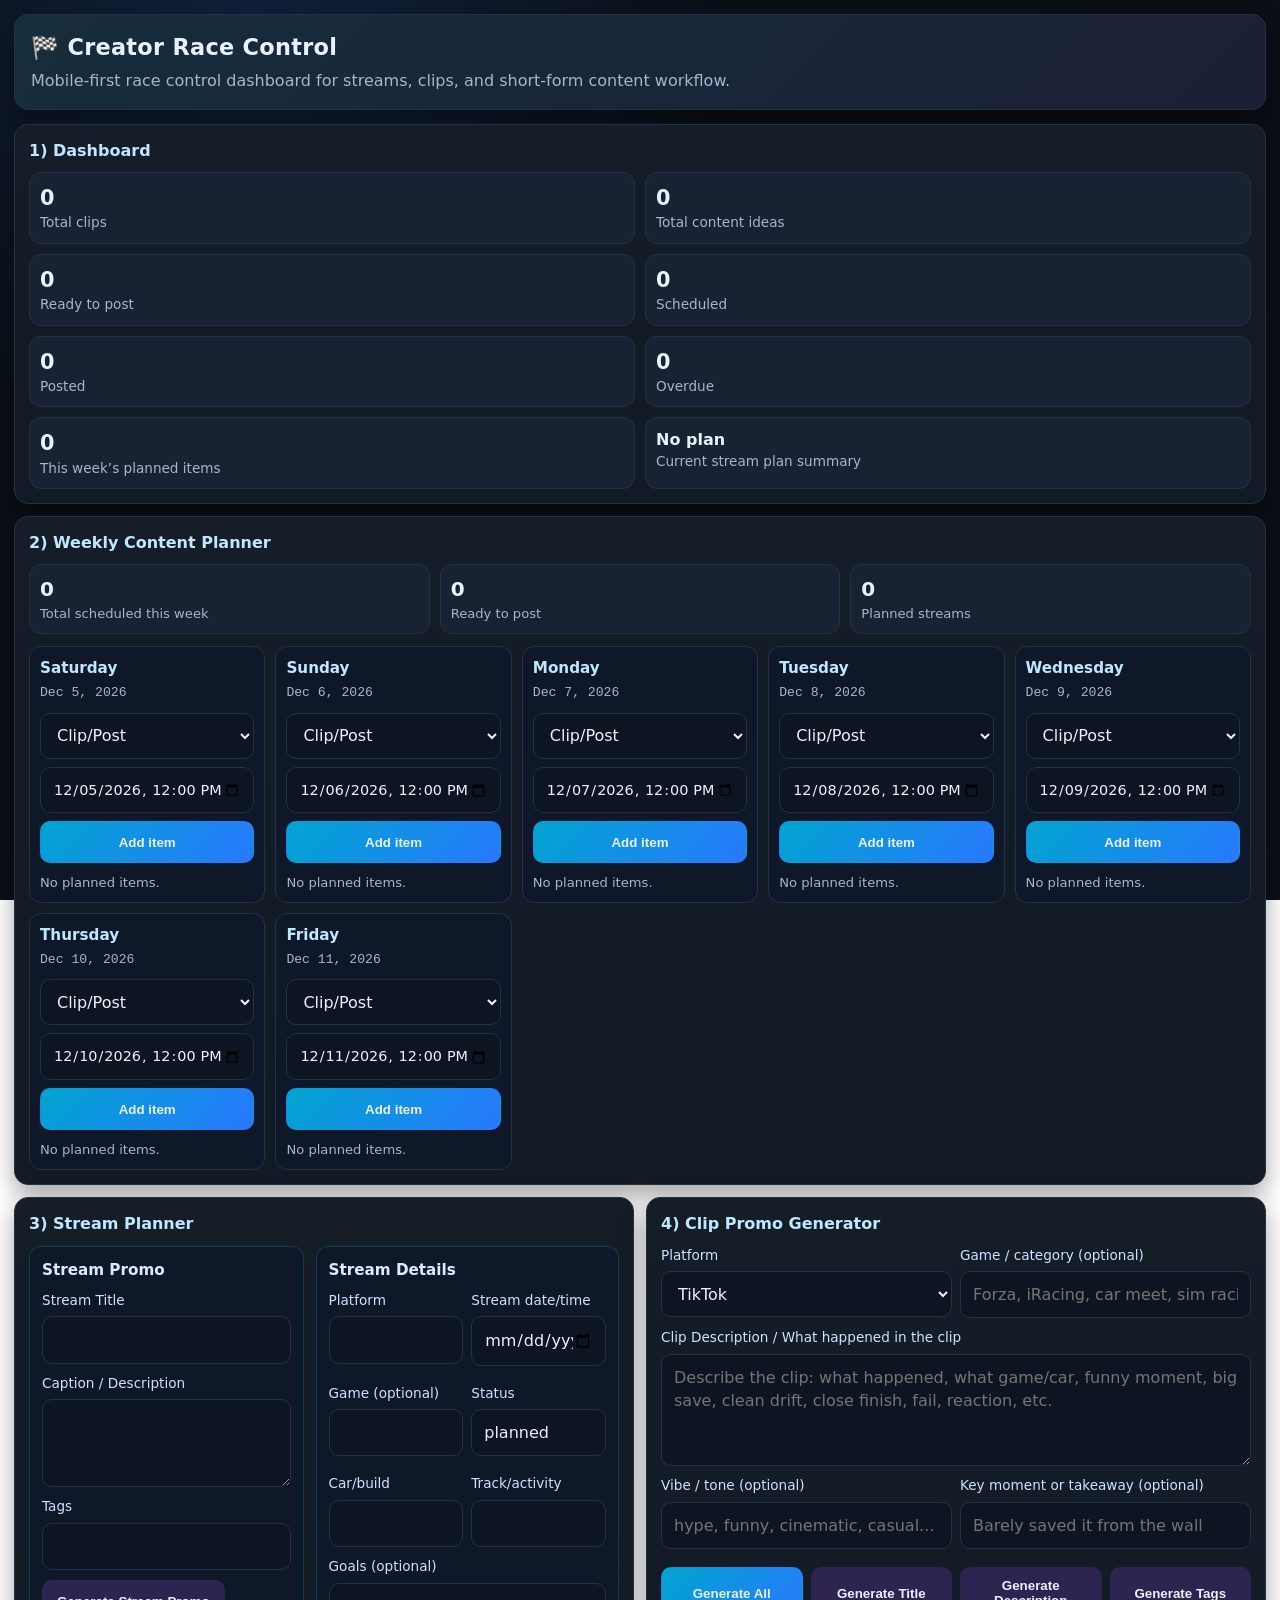
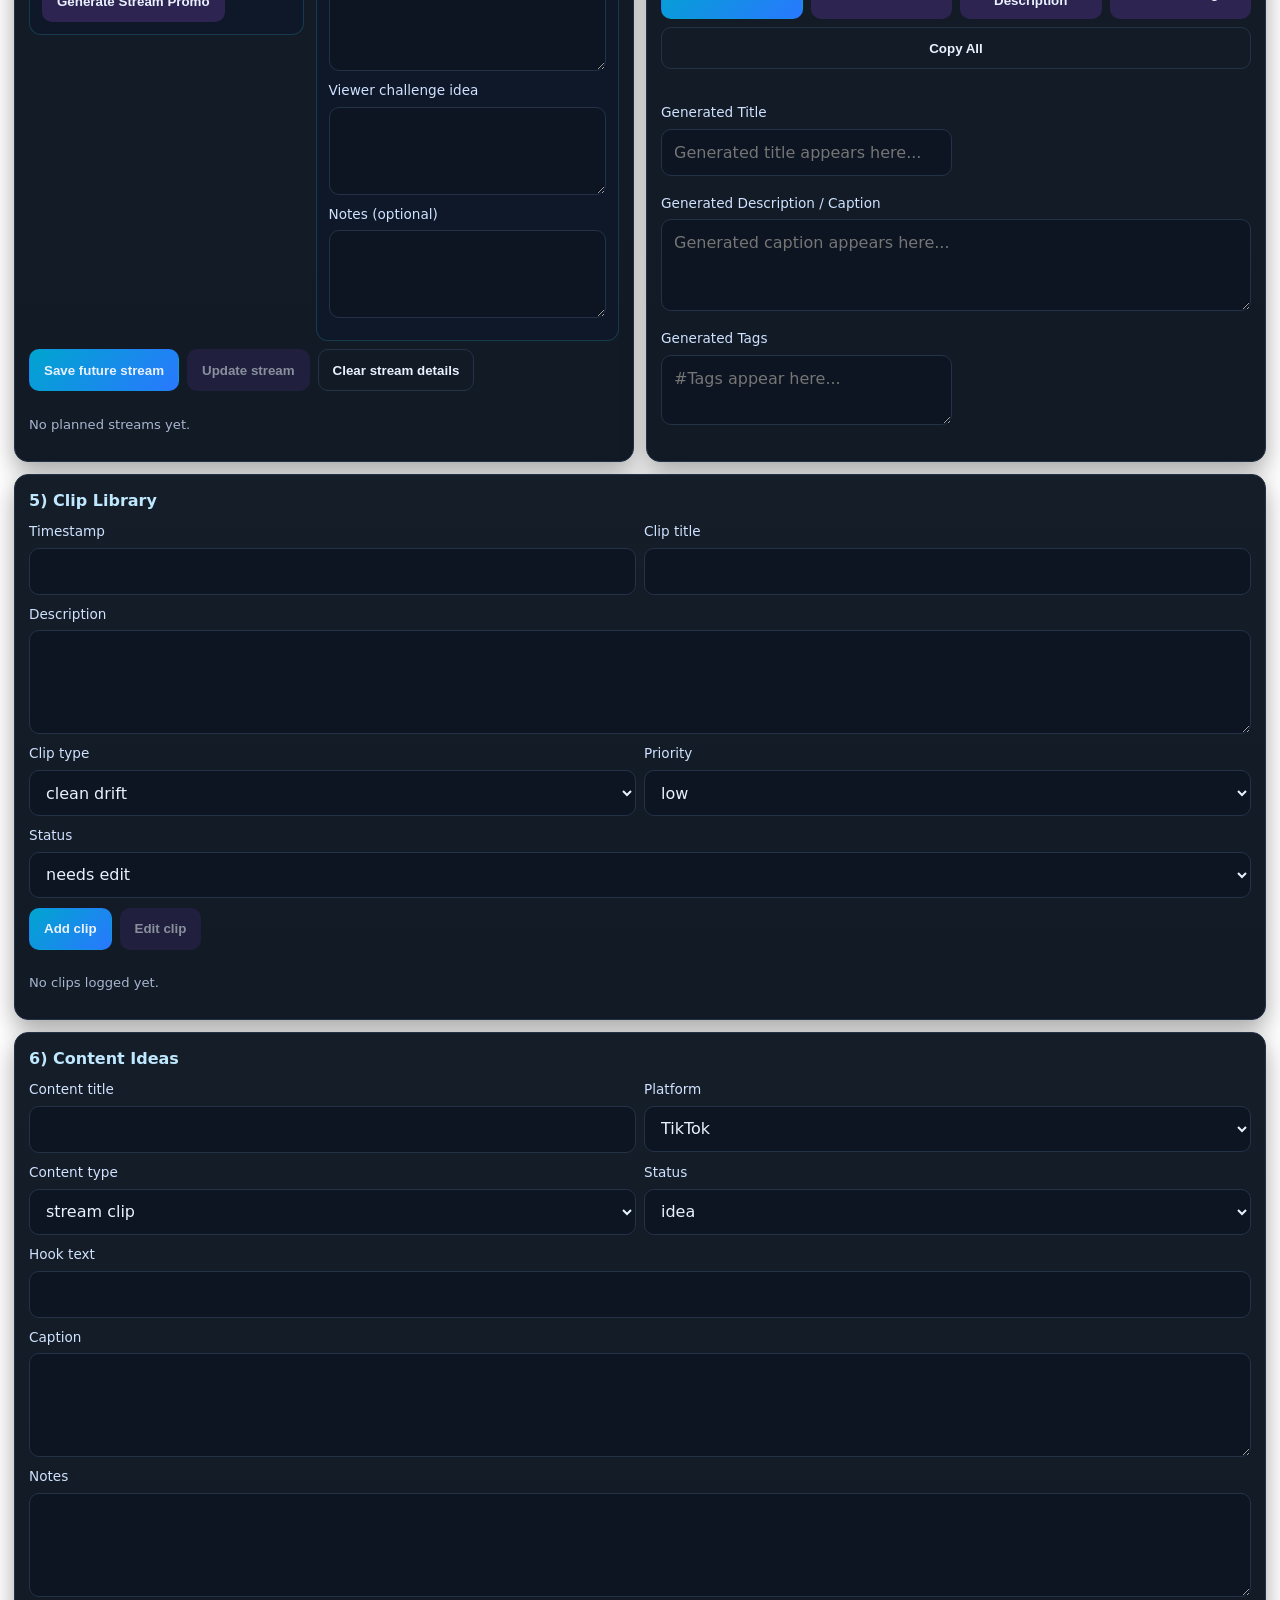
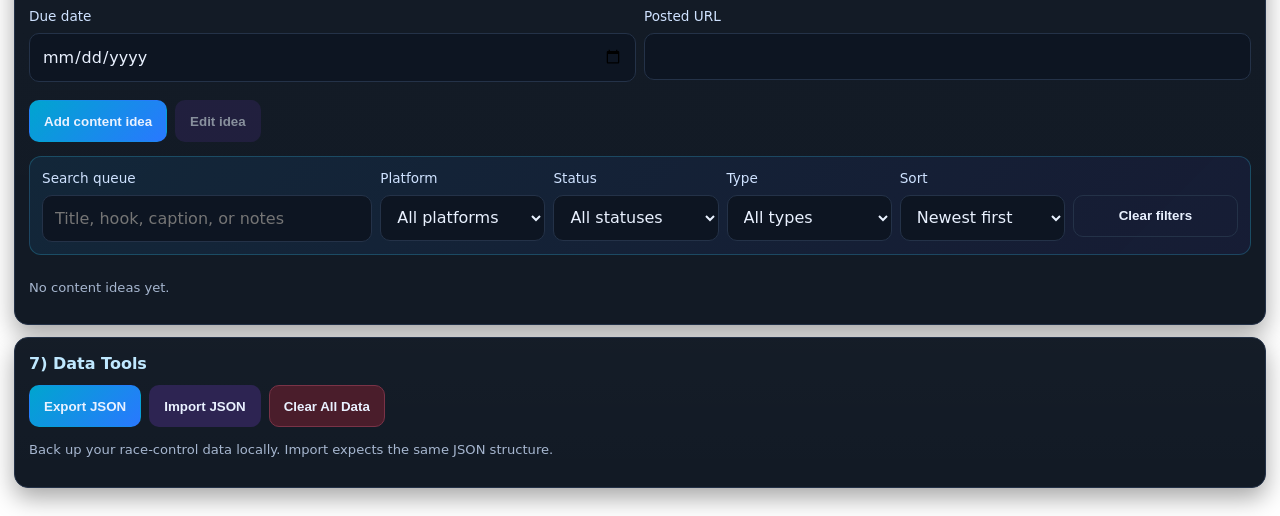
<file: index.html>
<!DOCTYPE html>
<html lang="en">
<head>
  <meta charset="UTF-8" />
  <meta name="viewport" content="width=device-width, initial-scale=1.0" />
  <title>Creator Race Control</title>
  <link rel="stylesheet" href="styles.css">

</head>
<body>
  <div class="app">
    <header>
      <h1>🏁 Creator Race Control</h1>
      <p class="subtitle">Mobile-first race control dashboard for streams, clips, and short-form content workflow.</p>
    </header>

    <div class="grid">
      <section class="card full">
        <h2>1) Dashboard</h2>
        <div class="kpis">
          <div class="kpi"><div class="value" id="kpiClips">0</div><div class="label">Total clips</div></div>
          <div class="kpi"><div class="value" id="kpiIdeas">0</div><div class="label">Total content ideas</div></div>
          <div class="kpi"><div class="value" id="kpiReady">0</div><div class="label">Ready to post</div></div>
          <div class="kpi"><div class="value" id="kpiScheduled">0</div><div class="label">Scheduled</div></div>
          <div class="kpi"><div class="value" id="kpiPosted">0</div><div class="label">Posted</div></div>
          <div class="kpi"><div class="value" id="kpiOverdue">0</div><div class="label">Overdue</div></div>
          <div class="kpi"><div class="value" id="kpiWeekPlanned">0</div><div class="label">This week’s planned items</div></div>
          <div class="kpi"><div class="value" id="kpiStream" style="font-size:1rem">No plan</div><div class="label">Current stream plan summary</div></div>
        </div>
      </section>

      <section class="card full">
        <h2>2) Weekly Content Planner</h2>
        <div id="weeklySummary" class="weekly-summary" aria-label="Weekly content summary"></div>
        <div id="weeklyPlanner" class="weekly-planner"></div>
      </section>

      <section class="card">
        <h2>3) Stream Planner</h2>
        <form id="streamForm"></form>
      </section>

      <section class="card">
        <h2>4) Clip Promo Generator</h2>
        <div class="row two">
          <div class="field"><label for="helperPlatform">Platform</label><select id="helperPlatform"><option>TikTok</option><option>Instagram</option><option>YouTube Shorts</option><option>Facebook Reels</option><option>Other</option></select></div>
          <div class="field"><label for="helperGame">Game / category (optional)</label><input id="helperGame" type="text" placeholder="Forza, iRacing, car meet, sim racing..."></div>
        </div>
        <div class="field">
          <label for="helperSourceDescription">Clip Description / What happened in the clip</label>
          <textarea id="helperSourceDescription" class="clip-description-input" placeholder="Describe the clip: what happened, what game/car, funny moment, big save, clean drift, close finish, fail, reaction, etc."></textarea>
        </div>
        <div class="row two">
          <div class="field"><label for="helperTone">Vibe / tone (optional)</label><input id="helperTone" type="text" placeholder="hype, funny, cinematic, casual..."></div>
          <div class="field"><label for="helperKeyMoment">Key moment or takeaway (optional)</label><input id="helperKeyMoment" type="text" placeholder="Barely saved it from the wall"></div>
        </div>
        <div class="actions clip-promo-actions">
          <button type="button" id="genAll" class="primary">Generate All</button>
          <button type="button" id="genTitle" class="alt">Generate Title</button>
          <button type="button" id="genDescription" class="alt">Generate Description</button>
          <button type="button" id="genTags" class="alt">Generate Tags</button>
          <button type="button" id="copyHelper" class="ghost">Copy All</button>
        </div>
        <div id="clipPromoStatus" class="small" aria-live="polite"></div>
        <div class="clip-promo-output">
          <div class="field"><label for="helperTitle">Generated Title</label><input id="helperTitle" type="text" placeholder="Generated title appears here..."></div>
          <div class="field"><label for="helperDescription">Generated Description / Caption</label><textarea id="helperDescription" class="clip-description-output" placeholder="Generated caption appears here..."></textarea></div>
          <div class="field"><label for="helperTags">Generated Tags</label><textarea id="helperTags" class="clip-tags-output" placeholder="#Tags appear here..."></textarea></div>
        </div>
      </section>

      <section class="card full">
        <h2>5) Clip Library</h2>
        <form id="clipForm"></form>
        <div id="clipList" class="items"></div>
      </section>

      <section class="card full">
        <h2>6) Content Ideas</h2>
        <form id="contentForm"></form>
        <div class="content-filters" aria-label="Content queue filters">
          <div class="field filter-search"><label for="contentFilter_search">Search queue</label><input id="contentFilter_search" type="search" placeholder="Title, hook, caption, or notes"></div>
          <div class="field"><label for="contentFilter_platform">Platform</label><select id="contentFilter_platform"><option value="">All platforms</option><option>TikTok</option><option>Instagram Reels</option><option>YouTube Shorts</option><option>YouTube Video</option><option>Other</option></select></div>
          <div class="field"><label for="contentFilter_status">Status</label><select id="contentFilter_status"><option value="">All statuses</option><option>idea</option><option>to record</option><option>recorded</option><option>editing</option><option>ready to post</option><option>scheduled</option><option>posted</option></select></div>
          <div class="field"><label for="contentFilter_type">Type</label><select id="contentFilter_type"><option value="">All types</option><option>stream clip</option><option>car photo</option><option>tune video</option><option>before/after</option><option>tutorial</option><option>meme</option><option>other</option></select></div>
          <div class="field"><label for="contentFilter_sort">Sort</label><select id="contentFilter_sort"><option value="newest">Newest first</option><option value="oldest">Oldest first</option><option value="due">Due date soonest</option><option value="status">Status</option></select></div>
          <div class="field filter-actions"><label>&nbsp;</label><button type="button" class="ghost" id="clearContentFilters">Clear filters</button></div>
        </div>
        <div id="contentList" class="kanban-board"></div>
      </section>

      <section class="card full">
        <h2>7) Data Tools</h2>
        <div class="actions">
          <button type="button" id="exportBtn" class="primary">Export JSON</button>
          <button type="button" id="importBtn" class="alt">Import JSON</button>
          <button type="button" id="clearAllBtn" class="danger">Clear All Data</button>
        </div>
        <input type="file" id="importFile" accept="application/json" style="display:none" />
        <p class="small">Back up your race-control data locally. Import expects the same JSON structure.</p>
      </section>
    </div>
  </div>

  <script src="app.js"></script>

</body>
</html>
</file>
<file: styles.css>
:root {
  --bg: #0b0f16;
  --panel: #121a25;
  --panel-2: #182232;
  --text: #e9f1ff;
  --muted: #a6b6cf;
  --neon: #37d5ff;
  --neon-2: #8b5cf6;
  --good: #42d392;
  --warn: #f59e0b;
  --danger: #ef4444;
  --border: #243248;
  --shadow: 0 10px 24px rgba(0,0,0,.35);
  --radius: 14px;
  --field-min: 46px;
}


*,
*::before,
*::after { box-sizing: border-box; }

body {
  margin: 0;
  font-family: Inter, system-ui, -apple-system, Segoe UI, Roboto, Helvetica, Arial, sans-serif;
  background: radial-gradient(circle at 20% 0%, #10203b 0%, var(--bg) 35%) fixed;
  color: var(--text);
  line-height: 1.45;
}

.app {
  max-width: 1280px;
  margin: 0 auto;
  padding: 14px;
  padding-bottom: 28px;
}

header {
  margin-bottom: 14px;
  padding: 16px;
  border: 1px solid var(--border);
  border-radius: var(--radius);
  background: linear-gradient(135deg, rgba(55,213,255,.1), rgba(139,92,246,.08)), var(--panel);
  box-shadow: var(--shadow);
}

h1 {
  margin: 0 0 6px;
  font-size: 1.4rem;
  letter-spacing: .3px;
}

.subtitle { margin: 0; color: var(--muted); }

.grid {
  display: grid;
  grid-template-columns: 1fr;
  gap: 12px;
}

.grid > *,
.row > *,
.weekly-summary > *,
.weekly-planner > *,
.content-filters > *,
.kanban-board > * {
  min-width: 0;
}

@media (min-width: 860px) {
  .grid { grid-template-columns: 1fr 1fr; }
  .full { grid-column: 1 / -1; }
}

.card {
  background: linear-gradient(180deg, rgba(255,255,255,.01), transparent), var(--panel);
  border: 1px solid var(--border);
  border-radius: var(--radius);
  padding: 14px;
  box-shadow: var(--shadow);
}

.card h2 {
  margin: 0 0 10px;
  font-size: 1rem;
  color: #bfe8ff;
}

.kpis {
  display: grid;
  grid-template-columns: repeat(2, minmax(0, 1fr));
  gap: 10px;
}

.kpi {
  background: var(--panel-2);
  border: 1px solid var(--border);
  border-radius: 12px;
  padding: 10px;
}

.kpi .value { font-size: 1.3rem; font-weight: 700; }
.kpi .label { color: var(--muted); font-size: .85rem; }

.field {
  display: flex;
  flex-direction: column;
  gap: 6px;
  margin-bottom: 10px;
}

.field label { font-size: .85rem; color: #cfe2ff; }

input, select, textarea {
  width: 100%;
  box-sizing: border-box;
  min-width: 0;
  border: 1px solid var(--border);
  background: #0d1522;
  color: var(--text);
  border-radius: 10px;
  min-height: var(--field-min);
  padding: 11px 12px;
  font: inherit;
  outline: none;
}

input:focus, select:focus, textarea:focus {
  border-color: var(--neon);
  box-shadow: 0 0 0 2px rgba(55,213,255,.15);
}

textarea { min-height: 104px; resize: vertical; }

.row { display: grid; grid-template-columns: 1fr; gap: 8px; }
@media (min-width: 560px) { .row.two { grid-template-columns: 1fr 1fr; } }

.actions { display: flex; flex-wrap: wrap; gap: 8px; margin-top: 8px; }
.hook-options { display: grid; gap: 8px; margin-top: 10px; }
.hook-choice { text-align: left; }


.clip-description-input {
  min-height: 112px;
}

.clip-description-output {
  min-height: 92px;
}

.clip-tags-output {
  min-height: 58px;
}

.clip-promo-actions button {
  flex: 1 1 140px;
}

.clip-promo-output {
  display: grid;
  gap: 8px;
  margin-top: 10px;
}

#clipPromoStatus {
  min-height: 1.2em;
  margin-top: 8px;
}

@media (min-width: 760px) {
  .clip-promo-output {
    grid-template-columns: 1fr 1fr;
  }
  .clip-promo-output .field:nth-child(2) {
    grid-column: 1 / -1;
  }
}

.content-filters {
  display: grid;
  grid-template-columns: 1fr;
  gap: 8px;
  margin-top: 14px;
  padding: 12px;
  border: 1px solid rgba(55,213,255,.22);
  border-radius: 12px;
  background: linear-gradient(135deg, rgba(55,213,255,.08), rgba(139,92,246,.06)), #0f1828;
}

.content-filters .field { margin-bottom: 0; }
.content-filters button { width: 100%; }

@media (min-width: 700px) {
  .content-filters { grid-template-columns: repeat(3, minmax(0, 1fr)); }
  .content-filters .filter-search { grid-column: span 2; }
}

@media (min-width: 980px) {
  .content-filters { grid-template-columns: 2fr repeat(5, 1fr); }
  .content-filters .filter-search { grid-column: auto; }
}

button {
  box-sizing: border-box;
  max-width: 100%;
  border: 1px solid transparent;
  border-radius: 10px;
  min-height: 42px;
  padding: 10px 14px;
  font-weight: 700;
  color: var(--text);
  background: #24344e;
  cursor: pointer;
}

button.primary { background: linear-gradient(135deg, #00a5cf, #2978ff); }
button.alt { background: #2d2452; }
button.danger { background: #4a1d2b; border-color: #7a3347; }
button.ghost { background: transparent; border-color: var(--border); }
button:disabled { opacity: .55; cursor: not-allowed; }

.weekly-summary {
  display: grid;
  grid-template-columns: 1fr;
  gap: 10px;
  margin-bottom: 12px;
}

.weekly-stat {
  background: var(--panel-2);
  border: 1px solid var(--border);
  border-radius: 12px;
  padding: 10px;
}

.weekly-stat .value { font-size: 1.25rem; font-weight: 700; }
.weekly-stat .label { color: var(--muted); font-size: .82rem; }

.weekly-planner {
  display: grid;
  grid-template-columns: repeat(auto-fit, minmax(min(100%, 220px), 1fr));
  gap: 10px;
  min-width: 0;
  overflow-x: auto;
  -webkit-overflow-scrolling: touch;
}

.planner-day {
  min-width: 0;
  overflow: hidden;
  border: 1px solid var(--border);
  border-radius: 12px;
  background: #0f1828;
  padding: 10px;
}

.planner-day-header {
  display: grid;
  gap: 2px;
  min-width: 0;
}

.planner-day h3 { margin: 0 0 2px; font-size: .95rem; color: #bfe8ff; }
.planner-day p { margin: 0; }
.planner-day select,
.planner-day input,
.planner-day button {
  width: 100%;
  max-width: 100%;
  box-sizing: border-box;
  min-width: 0;
}
.planner-day ul { list-style: none; margin: 10px 0 0; padding: 0; display: grid; gap: 6px; }
.planner-day li { display: flex; align-items: center; justify-content: space-between; gap: 8px; min-width: 0; }
.planner-day li span { min-width: 0; overflow-wrap: anywhere; }

.quick-add {
  display: grid;
  gap: 8px;
  margin-top: 10px;
  width: 100%;
  max-width: 100%;
  min-width: 0;
  box-sizing: border-box;
}
.quick-add > *,
.quick-add-date-wrap {
  width: 100%;
  max-width: 100%;
  min-width: 0;
  box-sizing: border-box;
}
.quick-add-date-wrap {
  overflow: hidden;
  border-radius: 10px;
}
.planner-day .quick-add input[type="datetime-local"] {
  display: block;
  width: 100%;
  inline-size: 100%;
  max-width: 100%;
  max-inline-size: 100%;
  min-width: 0;
  min-inline-size: 0;
  box-sizing: border-box;
  -webkit-appearance: none;
  appearance: none;
  font-size: .9rem;
  overflow: hidden;
  text-overflow: ellipsis;
  white-space: nowrap;
}
.planner-day .quick-add input[type="datetime-local"]::-webkit-date-and-time-value {
  min-width: 0;
  overflow: hidden;
  text-align: left;
  text-overflow: ellipsis;
  white-space: nowrap;
}
.quick-add input[type="datetime-local"]::-webkit-calendar-picker-indicator { flex-shrink: 0; }

@media (min-width: 700px) {
  .weekly-summary { grid-template-columns: repeat(3, minmax(0, 1fr)); }
}

.items {
  display: grid;
  grid-template-columns: 1fr;
  gap: 10px;
  margin-top: 10px;
}

.item {
  border: 1px solid rgba(55,213,255,.16);
  border-radius: 12px;
  padding: 12px;
  background: linear-gradient(180deg, rgba(255,255,255,.025), transparent), #0f1828;
}

.item h3 { margin: 0 0 6px; font-size: 1rem; }
.meta { color: var(--muted); font-size: .82rem; display: flex; flex-wrap: wrap; gap: 8px; margin-bottom: 8px; }
.item p { overflow-wrap: anywhere; }
.pill {
  font-size: .75rem;
  border: 1px solid var(--border);
  border-radius: 999px;
  padding: 3px 9px;
  background: rgba(255,255,255,.035);
  font-weight: 700;
}
.pill.high { border-color: #885f16; color: #f7c35e; }
.pill.posted, .pill.status-posted { border-color: #237a57; color: #68e0ae; background: rgba(66,211,146,.12); }
.pill.status-idea { border-color: #34708c; color: #8ee9ff; background: rgba(55,213,255,.1); }
.pill.status-to-record { border-color: #6d5aa8; color: #c8b7ff; background: rgba(139,92,246,.12); }
.pill.status-recorded { border-color: #216f8d; color: #7de1ff; background: rgba(55,213,255,.12); }
.pill.status-editing { border-color: #885f16; color: #f7c35e; background: rgba(245,158,11,.12); }
.pill.status-ready-to-post { border-color: #237a57; color: #68e0ae; background: rgba(66,211,146,.12); }
.pill.status-scheduled { border-color: #1d5f92; color: #8dcaff; background: rgba(41,120,255,.12); }

.small { font-size: .82rem; color: var(--muted); }
.mono { font-family: ui-monospace, SFMono-Regular, Menlo, monospace; }

.kanban-board {
  display: grid;
  grid-template-columns: 1fr;
  gap: 10px;
  margin-top: 10px;
}

.kanban-column {
  border: 1px solid rgba(55,213,255,.18);
  border-radius: 12px;
  background: linear-gradient(180deg, rgba(55,213,255,.045), transparent 90px), #0f1828;
  padding: 10px;
}

.kanban-column h3 { margin: 0 0 8px; font-size: .95rem; color: #bfe8ff; }
.kanban-stack { display: grid; gap: 8px; }

@media (min-width: 860px) {
  .kanban-board {
    grid-template-columns: repeat(3, minmax(0, 1fr));
    align-items: start;
  }
}


@media (max-width: 559px) {
  .app { padding: 10px; padding-bottom: 22px; }
  header, .card { padding: 12px; }
  h1 { font-size: 1.22rem; }
  .subtitle { font-size: .92rem; }
  .kpis { gap: 8px; }
  .kpi { padding: 9px; }
  .actions { display: grid; grid-template-columns: 1fr; }
  button { width: 100%; }
  #contentForm .actions {
    position: sticky;
    bottom: 8px;
    z-index: 5;
    padding: 8px;
    border: 1px solid rgba(55,213,255,.2);
    border-radius: 12px;
    background: rgba(11,15,22,.92);
    backdrop-filter: blur(10px);
    box-shadow: 0 -8px 22px rgba(0,0,0,.35);
  }
  .planner-day-header { display: grid; }
  .quick-add { grid-template-columns: 1fr; }
  .planner-day li { align-items: flex-start; }
  .kanban-board {
    display: flex;
    overflow-x: auto;
    gap: 12px;
    padding-bottom: 8px;
    scroll-snap-type: x mandatory;
    -webkit-overflow-scrolling: touch;
  }
  .kanban-column {
    min-width: min(86vw, 360px);
    scroll-snap-align: start;
  }
  .kanban-column h3 {
    position: sticky;
    top: 0;
    z-index: 1;
    margin: -10px -10px 10px;
    padding: 10px;
    border-bottom: 1px solid rgba(55,213,255,.16);
    border-radius: 12px 12px 0 0;
    background: rgba(15,24,40,.96);
  }
}

.stream-form-grid {
  display: grid;
  grid-template-columns: 1fr;
  gap: 12px;
}

.stream-form-panel {
  min-width: 0;
  padding: 12px;
  border: 1px solid rgba(55,213,255,.18);
  border-radius: 12px;
  background: #0f1828;
}

.stream-form-panel h3 {
  margin: 0 0 10px;
  color: #d9ecff;
  font-size: .95rem;
}

#streamForm textarea { min-height: 88px; }
#stream_caption { min-height: 96px; }

.stream-form-panel .row.two {
  grid-template-columns: minmax(0, 1fr);
}

.stream-details-grid {
  display: grid;
  grid-template-columns: minmax(0, 1fr);
  gap: 8px;
}

.stream-form-panel .row.two > *,
.stream-details-grid,
.stream-details-grid > *,
.stream-date-time-field,
.stream-form-panel input,
.stream-form-panel select,
.stream-form-panel textarea {
  min-width: 0;
  max-width: 100%;
  box-sizing: border-box;
}

.stream-date-time-field {
  width: 100%;
  overflow: hidden;
}

.stream-date-time-input,
.stream-date-time-field input,
.stream-date-time-field input[type="datetime-local"] {
  display: block;
  width: 100% !important;
  inline-size: 100% !important;
  max-width: 100% !important;
  max-inline-size: 100% !important;
  min-width: 0 !important;
  min-inline-size: 0 !important;
  box-sizing: border-box;
}

.stream-date-time-field input[type="datetime-local"] {
  -webkit-appearance: none;
  appearance: none;
}

.stream-date-time-field input[type="datetime-local"]::-webkit-date-and-time-value {
  min-width: 0;
  text-align: left;
}

@media (min-width: 560px) {
  .stream-form-panel .row.two,
  .stream-details-grid {
    grid-template-columns: repeat(2, minmax(0, 1fr));
  }
}

.promo-actions {
  align-items: center;
}

.inline-error {
  color: #fecaca;
  font-size: .86rem;
}

@media (min-width: 1100px) {
  .stream-form-grid { grid-template-columns: minmax(0, .95fr) minmax(0, 1.05fr); align-items: start; }
}
</file>
